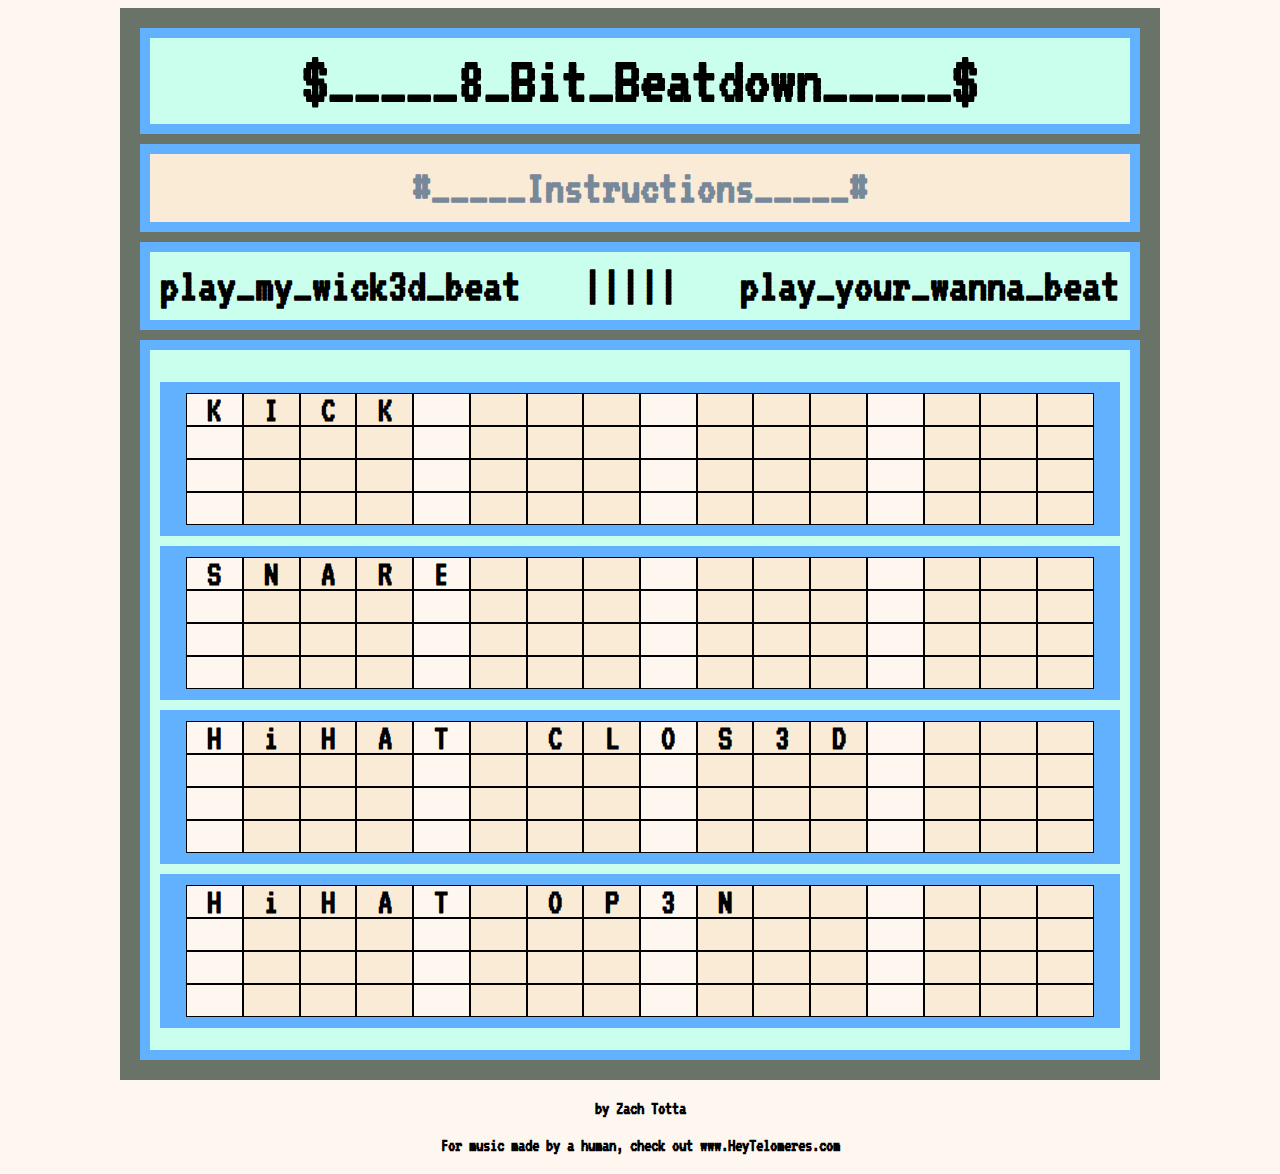
<file: index.html>
<!doctype html>
<html>
<head>  
    <meta charset="UTF-8">
    <link href="https://fonts.googleapis.com/css?family=VT323" rel="stylesheet">
    <link rel="stylesheet" href="css/wad-main.css">
    <title>$__8_Bit_Beatdown__$</title>  
</head>
<body>
   
    <div id="container">
        <h1 id="8BitBeatdown">$_____8_Bit_Beatdown_____$</h1>
        <h2 id="instructions" title="Click the 90s-IBM-beige boxes to activate they're notes and replicate the computer's 'wick3d beat'. &#013; 1 row = 1 measure, 1 box = 1/16 note. &#013; Click '|||||' to stop any noise.">#_____Instructions_____#</h2>
        <h2>
            <span id="startComputerLoop">play_my_wick3d_beat</span><span id="orBar">|||||</span><span id="toggleUserLoop">play_your_wanna_beat</span>
        </h2>
    <div id='instrumentsPanel'>
        <div id='kickPanel'>
            <div class='kickSteps'>K</div>
            <div class='kickSteps'>I</div>
            <div class='kickSteps'>C</div>
            <div class='kickSteps'>K</div>
            <div class='kickSteps'></div>
            <div class='kickSteps'></div>
            <div class='kickSteps'></div>
            <div class='kickSteps'></div>
            <div class='kickSteps'></div>
            <div class='kickSteps'></div>
            <div class='kickSteps'></div>
            <div class='kickSteps'></div>
            <div class='kickSteps'></div>
            <div class='kickSteps'></div>
            <div class='kickSteps'></div>
            <div class='kickSteps'></div>
            <div class='kickSteps'></div>
            <div class='kickSteps'></div>
            <div class='kickSteps'></div>
            <div class='kickSteps'></div>
            <div class='kickSteps'></div>
            <div class='kickSteps'></div>
            <div class='kickSteps'></div>
            <div class='kickSteps'></div>
            <div class='kickSteps'></div>
            <div class='kickSteps'></div>
            <div class='kickSteps'></div>
            <div class='kickSteps'></div>
            <div class='kickSteps'></div>
            <div class='kickSteps'></div>
            <div class='kickSteps'></div>
            <div class='kickSteps'></div>
            <div class='kickSteps'></div>
            <div class='kickSteps'></div>
            <div class='kickSteps'></div>
            <div class='kickSteps'></div>
            <div class='kickSteps'></div>
            <div class='kickSteps'></div>
            <div class='kickSteps'></div>
            <div class='kickSteps'></div>
            <div class='kickSteps'></div>
            <div class='kickSteps'></div>
            <div class='kickSteps'></div>
            <div class='kickSteps'></div>
            <div class='kickSteps'></div>
            <div class='kickSteps'></div>
            <div class='kickSteps'></div>
            <div class='kickSteps'></div>
            <div class='kickSteps'></div>
            <div class='kickSteps'></div>
            <div class='kickSteps'></div>
            <div class='kickSteps'></div>
            <div class='kickSteps'></div>
            <div class='kickSteps'></div>
            <div class='kickSteps'></div>
            <div class='kickSteps'></div>
            <div class='kickSteps'></div>
            <div class='kickSteps'></div>
            <div class='kickSteps'></div>
            <div class='kickSteps'></div>
            <div class='kickSteps'></div>
            <div class='kickSteps'></div>
            <div class='kickSteps'></div>
            <div class='kickSteps'></div>
        </div>
        <div id='snarePanel'>
            <div class='snareSteps'>S</div>
            <div class='snareSteps'>N</div>
            <div class='snareSteps'>A</div>
            <div class='snareSteps'>R</div>
            <div class='snareSteps'>E</div>
            <div class='snareSteps'></div>
            <div class='snareSteps'></div>
            <div class='snareSteps'></div>
            <div class='snareSteps'></div>
            <div class='snareSteps'></div>
            <div class='snareSteps'></div>
            <div class='snareSteps'></div>
            <div class='snareSteps'></div>
            <div class='snareSteps'></div>
            <div class='snareSteps'></div>
            <div class='snareSteps'></div>
            <div class='snareSteps'></div>
            <div class='snareSteps'></div>
            <div class='snareSteps'></div>
            <div class='snareSteps'></div>
            <div class='snareSteps'></div>
            <div class='snareSteps'></div>
            <div class='snareSteps'></div>
            <div class='snareSteps'></div>
            <div class='snareSteps'></div>
            <div class='snareSteps'></div>
            <div class='snareSteps'></div>
            <div class='snareSteps'></div>
            <div class='snareSteps'></div>
            <div class='snareSteps'></div>
            <div class='snareSteps'></div>
            <div class='snareSteps'></div>
            <div class='snareSteps'></div>
            <div class='snareSteps'></div>
            <div class='snareSteps'></div>
            <div class='snareSteps'></div>
            <div class='snareSteps'></div>
            <div class='snareSteps'></div>
            <div class='snareSteps'></div>
            <div class='snareSteps'></div>
            <div class='snareSteps'></div>
            <div class='snareSteps'></div>
            <div class='snareSteps'></div>
            <div class='snareSteps'></div>
            <div class='snareSteps'></div>
            <div class='snareSteps'></div>
            <div class='snareSteps'></div>
            <div class='snareSteps'></div>
            <div class='snareSteps'></div>
            <div class='snareSteps'></div>
            <div class='snareSteps'></div>
            <div class='snareSteps'></div>
            <div class='snareSteps'></div>
            <div class='snareSteps'></div>
            <div class='snareSteps'></div>
            <div class='snareSteps'></div>
            <div class='snareSteps'></div>
            <div class='snareSteps'></div>
            <div class='snareSteps'></div>
            <div class='snareSteps'></div>
            <div class='snareSteps'></div>
            <div class='snareSteps'></div>
            <div class='snareSteps'></div>
            <div class='snareSteps'></div>
        </div>
           <div id='hiHatCPanel'>
            <div class='hiHatCSteps'>H</div>
            <div class='hiHatCSteps'>i</div>
            <div class='hiHatCSteps'>H</div>
            <div class='hiHatCSteps'>A</div>
            <div class='hiHatCSteps'>T</div>
            <div class='hiHatCSteps'></div>
            <div class='hiHatCSteps'>C</div>
            <div class='hiHatCSteps'>L</div>
            <div class='hiHatCSteps'>O</div>
            <div class='hiHatCSteps'>S</div>
            <div class='hiHatCSteps'>3</div>
            <div class='hiHatCSteps'>D</div>
            <div class='hiHatCSteps'></div>
            <div class='hiHatCSteps'></div>
            <div class='hiHatCSteps'></div>
            <div class='hiHatCSteps'></div>
            <div class='hiHatCSteps'></div>
            <div class='hiHatCSteps'></div>
            <div class='hiHatCSteps'></div>
            <div class='hiHatCSteps'></div>
            <div class='hiHatCSteps'></div>
            <div class='hiHatCSteps'></div>
            <div class='hiHatCSteps'></div>
            <div class='hiHatCSteps'></div>
            <div class='hiHatCSteps'></div>
            <div class='hiHatCSteps'></div>
            <div class='hiHatCSteps'></div>
            <div class='hiHatCSteps'></div>
            <div class='hiHatCSteps'></div>
            <div class='hiHatCSteps'></div>
            <div class='hiHatCSteps'></div>
            <div class='hiHatCSteps'></div>
            <div class='hiHatCSteps'></div>
            <div class='hiHatCSteps'></div>
            <div class='hiHatCSteps'></div>
            <div class='hiHatCSteps'></div>
            <div class='hiHatCSteps'></div>
            <div class='hiHatCSteps'></div>
            <div class='hiHatCSteps'></div>
            <div class='hiHatCSteps'></div>
            <div class='hiHatCSteps'></div>
            <div class='hiHatCSteps'></div>
            <div class='hiHatCSteps'></div>
            <div class='hiHatCSteps'></div>
            <div class='hiHatCSteps'></div>
            <div class='hiHatCSteps'></div>
            <div class='hiHatCSteps'></div>
            <div class='hiHatCSteps'></div>
            <div class='hiHatCSteps'></div>
            <div class='hiHatCSteps'></div>
            <div class='hiHatCSteps'></div>
            <div class='hiHatCSteps'></div>
            <div class='hiHatCSteps'></div>
            <div class='hiHatCSteps'></div>
            <div class='hiHatCSteps'></div>
            <div class='hiHatCSteps'></div>
            <div class='hiHatCSteps'></div>
            <div class='hiHatCSteps'></div>
            <div class='hiHatCSteps'></div>
            <div class='hiHatCSteps'></div>
            <div class='hiHatCSteps'></div>
            <div class='hiHatCSteps'></div>
            <div class='hiHatCSteps'></div>
            <div class='hiHatCSteps'></div>
        </div>
        <div id='hiHatOpPanel'>
            <div class='hiHatOpSteps'>H</div>
            <div class='hiHatOpSteps'>i</div>
            <div class='hiHatOpSteps'>H</div>
            <div class='hiHatOpSteps'>A</div>
            <div class='hiHatOpSteps'>T</div>
            <div class='hiHatOpSteps'></div>
            <div class='hiHatOpSteps'>O</div>
            <div class='hiHatOpSteps'>P</div>
            <div class='hiHatOpSteps'>3</div>
            <div class='hiHatOpSteps'>N</div>
            <div class='hiHatOpSteps'></div> 
            <div class='hiHatOpSteps'></div>
            <div class='hiHatOpSteps'></div>
            <div class='hiHatOpSteps'></div>
            <div class='hiHatOpSteps'></div>
            <div class='hiHatOpSteps'></div>
            <div class='hiHatOpSteps'></div>
            <div class='hiHatOpSteps'></div>
            <div class='hiHatOpSteps'></div>
            <div class='hiHatOpSteps'></div>
            <div class='hiHatOpSteps'></div>
            <div class='hiHatOpSteps'></div>
            <div class='hiHatOpSteps'></div>
            <div class='hiHatOpSteps'></div>
            <div class='hiHatOpSteps'></div>
            <div class='hiHatOpSteps'></div>
            <div class='hiHatOpSteps'></div>
            <div class='hiHatOpSteps'></div>
            <div class='hiHatOpSteps'></div>
            <div class='hiHatOpSteps'></div>
            <div class='hiHatOpSteps'></div>
            <div class='hiHatOpSteps'></div>
            <div class='hiHatOpSteps'></div>
            <div class='hiHatOpSteps'></div>
            <div class='hiHatOpSteps'></div>
            <div class='hiHatOpSteps'></div>
            <div class='hiHatOpSteps'></div>
            <div class='hiHatOpSteps'></div>
            <div class='hiHatOpSteps'></div>
            <div class='hiHatOpSteps'></div>
            <div class='hiHatOpSteps'></div>
            <div class='hiHatOpSteps'></div>
            <div class='hiHatOpSteps'></div>
            <div class='hiHatOpSteps'></div>
            <div class='hiHatOpSteps'></div>
            <div class='hiHatOpSteps'></div>
            <div class='hiHatOpSteps'></div>
            <div class='hiHatOpSteps'></div>
            <div class='hiHatOpSteps'></div>
            <div class='hiHatOpSteps'></div>
            <div class='hiHatOpSteps'></div>
            <div class='hiHatOpSteps'></div>
            <div class='hiHatOpSteps'></div>
            <div class='hiHatOpSteps'></div>
            <div class='hiHatOpSteps'></div>
            <div class='hiHatOpSteps'></div>
            <div class='hiHatOpSteps'></div>
            <div class='hiHatOpSteps'></div>
            <div class='hiHatOpSteps'></div>
            <div class='hiHatOpSteps'></div>
            <div class='hiHatOpSteps'></div>
            <div class='hiHatOpSteps'></div>
            <div class='hiHatOpSteps'></div>
            <div class='hiHatOpSteps'></div>
        </div>
    </div>
    </div>
    <div id="mp3_player">
      <div id="audio_box"></div>
      <canvas id="analyser_render"></canvas>
    </div>
    <script src="//ajax.googleapis.com/ajax/libs/jquery/1.10.1/jquery.min.js" ></script>
    <script src="js/wadz.min.js"></script> 
    <script src="js/main.js"></script>
</body>
<footer>
    <h3>by Zach Totta</h3><h3>For music made by a human, check out www.HeyTelomeres.com</h3>
</footer>
</html>
</file>
<file: css/wad-main.css>
body{ 
    background-color: #fdf7ef;
}

#container {
    height: auto;
    width: 1000px;
    margin: 0 auto;
    background-color: #697368;
    border: 10px solid #697368;
    padding: 10px;
    position: relative;
    z-index: 101;
}

h1, h2 {
    text-align: center;
    font-family: 'VT323', monospace;
    background-color: antiquewhite;
    border: 10px solid #61b1ff;
    padding: 10px 0 10px 0;
}

h1 {
    font-size: 66px;
    width: auto;
    margin: 0px auto 0px auto;
    background-color: #cbffed;
}

h2 {
    font-size: 48px;
    padding: 10px;
    width: auto;
    margin: 10px auto;
    background-color: #cbffed;
}

#instructions {
    background-color: antiquewhite;
    cursor: pointer;
}

.instructionsFlash {
    color: lightslategray;
}

#instructions:hover {
    color: lightslategray;
}

#tooltip {
    background: #fdf7ef;
    border: 8px solid black;
    padding: 3px 10px;
    z-index: 200;
    width: 500px;
    font-size: 30px;
    font-family: 'VT323', monospace;
}

#orBar {
    background-color: #cbffed;
    cursor: pointer;
}

.orBarFlash {
    color: lightslategray;
}

#playBar {
}

#startComputerLoop {
    float: left;
    clear: none;
    cursor: pointer;
}

#toggleUserLoop {
    float: right;
    clear: none;
    cursor: pointer;
}

#startComputerLoop:hover {
    color: lightslategray;
}

#toggleUserLoop:hover {
    color: lightslategray;
}

#instrumentsPanel {
    display: flex;
    flex-direction: column;
    justify-content: center;
    align-items: center;
    align-content: space-between;
    height: 700px;
    width: auto;
    background-color: #cbffed;
    border: 10px solid #61b1ff;
    font-family: 'VT323', monospace;
}

#kickPanel, #snarePanel, #hiHatCPanel, #hiHatOpPanel {
    display: flex;
    flex-direction: row;
    flex-wrap: wrap;
    justify-content: center;
    align-items: center;
    align-content: center;
    height: 22%;
    width: 98%;
    margin: 10px auto 0 auto;
    background-color: #61b1ff;
/*    border: 10px solid black;*/
    padding: 0px;
    
}

.kickSteps, .snareSteps, .hiHatCSteps, .hiHatOpSteps {
    height: 20%; 
    width: 5.7%;
    background-color: antiquewhite;
    border: .5px solid black;
    display: flex;
    align-items: center;
    justify-content: center;
    font-size: 36px;
    font-weight: bold;
    cursor: pointer;
}

.kickSteps:hover, .snareSteps:hover, .hiHatCSteps:hover, .hiHatOpSteps:hover {
    height: 20%; 
    width: 5.7%;
    background-color: #cbffed;
    border: .5px solid black;
    display: flex;
    align-items: center;
    justify-content: center;
    font-size: 36px;
}

.litSteps {
    background-color: #cbffed;
}

.quarterNote {
    background-color: #fdf7ef;
    transition: opacity 500 ease-in-out;
}

.quarterNote.litSteps {
    background-color: aquamarine;
}

.metronome {
    background-color: #61b1ff !important;
    transition: opacity 2000 ease-in-out;
}

/*VISUALIZER*/
div#container > div#mp3_player { 
    width: 100%; 
    height: 100%;
    position: absolute;
    top: 0;
    left: 0;
    background: #000; 
    padding: 5px; 
    margin: 50px auto; 
}
div#container > div > audio {  
    width: 100%; 
    height: 100%;
    position: absolute;
    top: 0;
    left: 0;
    background: #cbffed; 
    float: left;  
}
canvas { 
    width: 100%; 
    height: 100%;
    position: absolute;
    top: 0;
    left: 0;
    background: #fdf7ef; 
    float: left; 
}

footer {
    clear: both;
    font-family: 'VT323', monospace;
    text-align: center;
}

/*
@media (max-width: 1050px) {
    #container {
        background-color: black;
        width: 480px;
    }
    
}
*/

/* BACKGROUND IMG text
_____$_____$_____$_____$_____$_____$_____$_____$
____#_____#_____#_____#_____#_____#_____#_____#_
___%_____%_____%_____%_____%_____%_____%_____%__
__*_____*_____*_____*_____*_____*_____*_____*___
_@_____@_____@_____@_____@_____@_____@_____@____
$_____$_____$_____$_____$_____$_____$_____$_____$
_____$_____$_____$_____$_____$_____$_____$_____$
____#_____#_____#_____#_____#_____#_____#_____#_
___%_____%_____%_____%_____%_____%_____%_____%__
__*_____*_____*_____*_____*_____*_____*_____*___
_@_____@_____@_____@_____@_____@_____@_____@____
$_____$_____$_____$_____$_____$_____$_____$_____$
_____$_____$_____$_____$_____$_____$_____$_____$
____#_____#_____#_____#_____#_____#_____#_____#_
___%_____%_____%_____%_____%_____%_____%_____%__
__*_____*_____*_____*_____*_____*_____*_____*___
_@_____@_____@_____@_____@_____@_____@_____@____
$_____$_____$_____$_____$_____$_____$_____$_____$
*/
</file>
